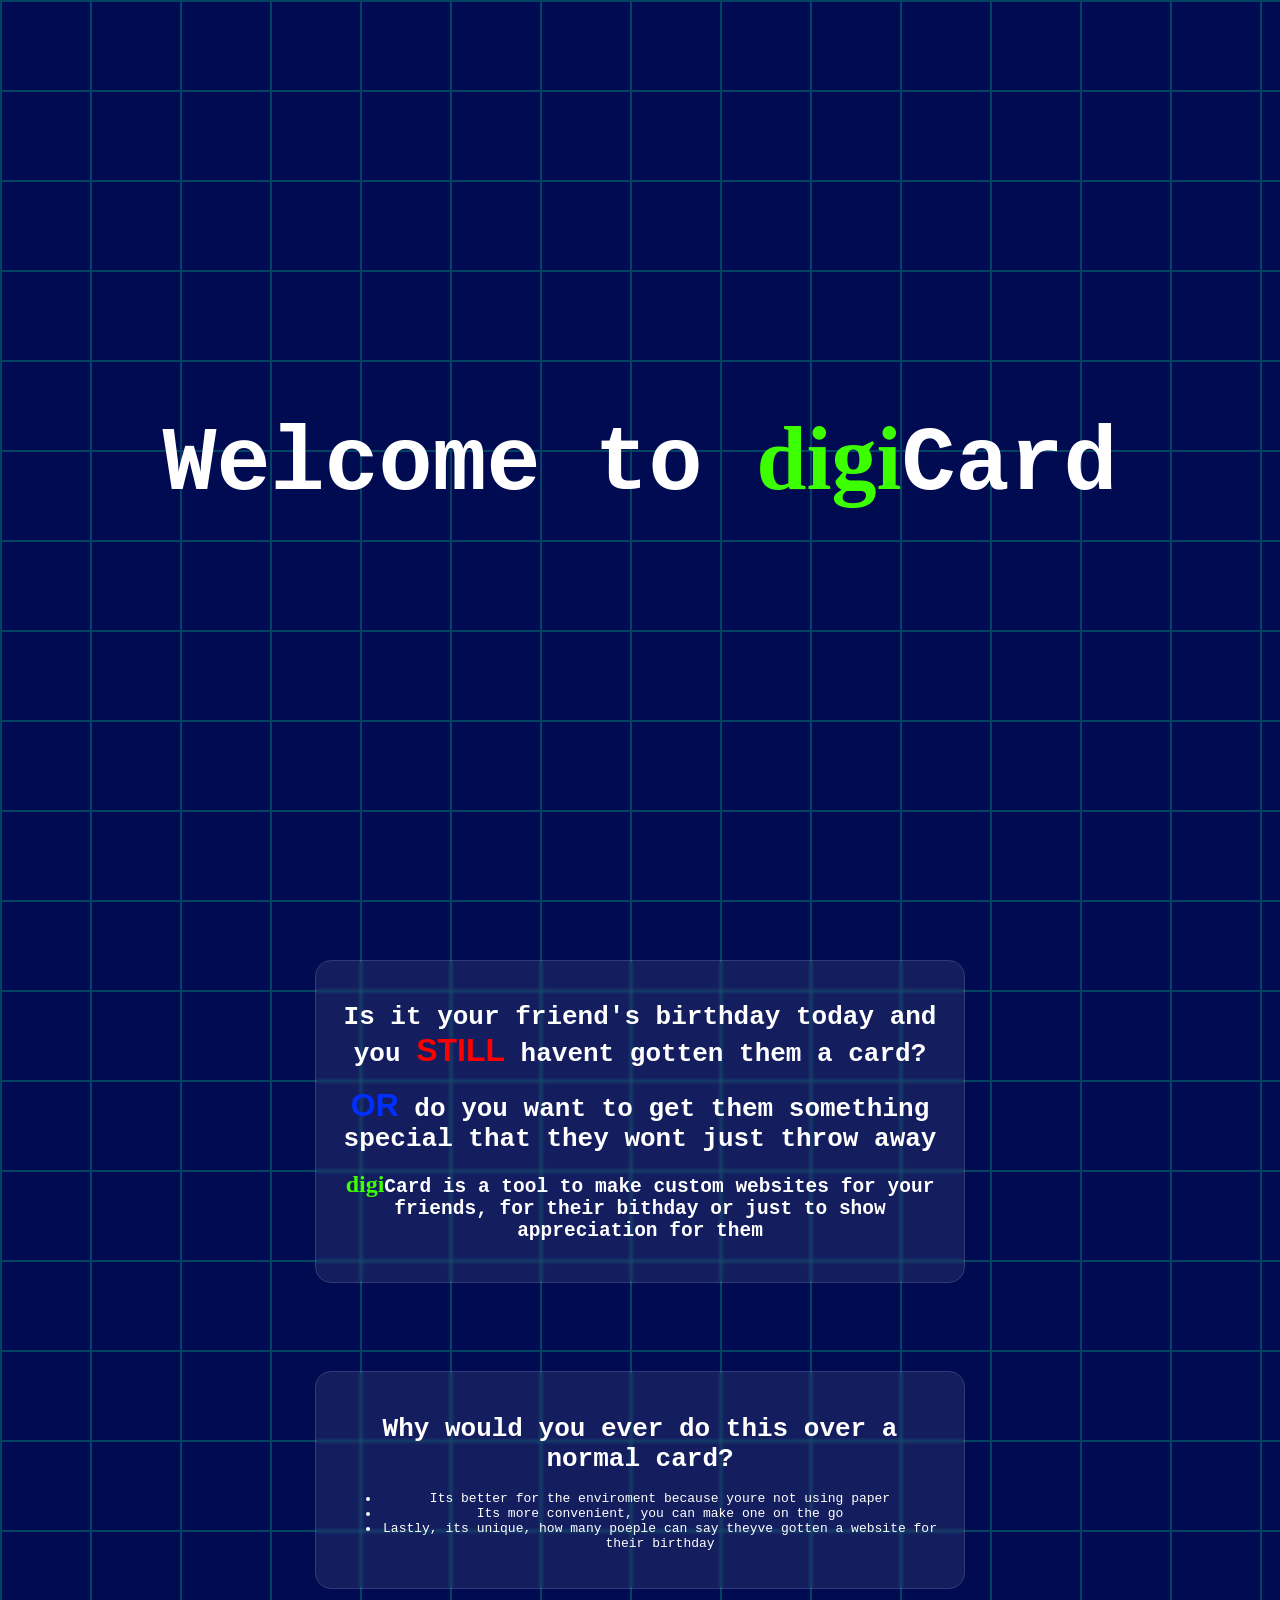
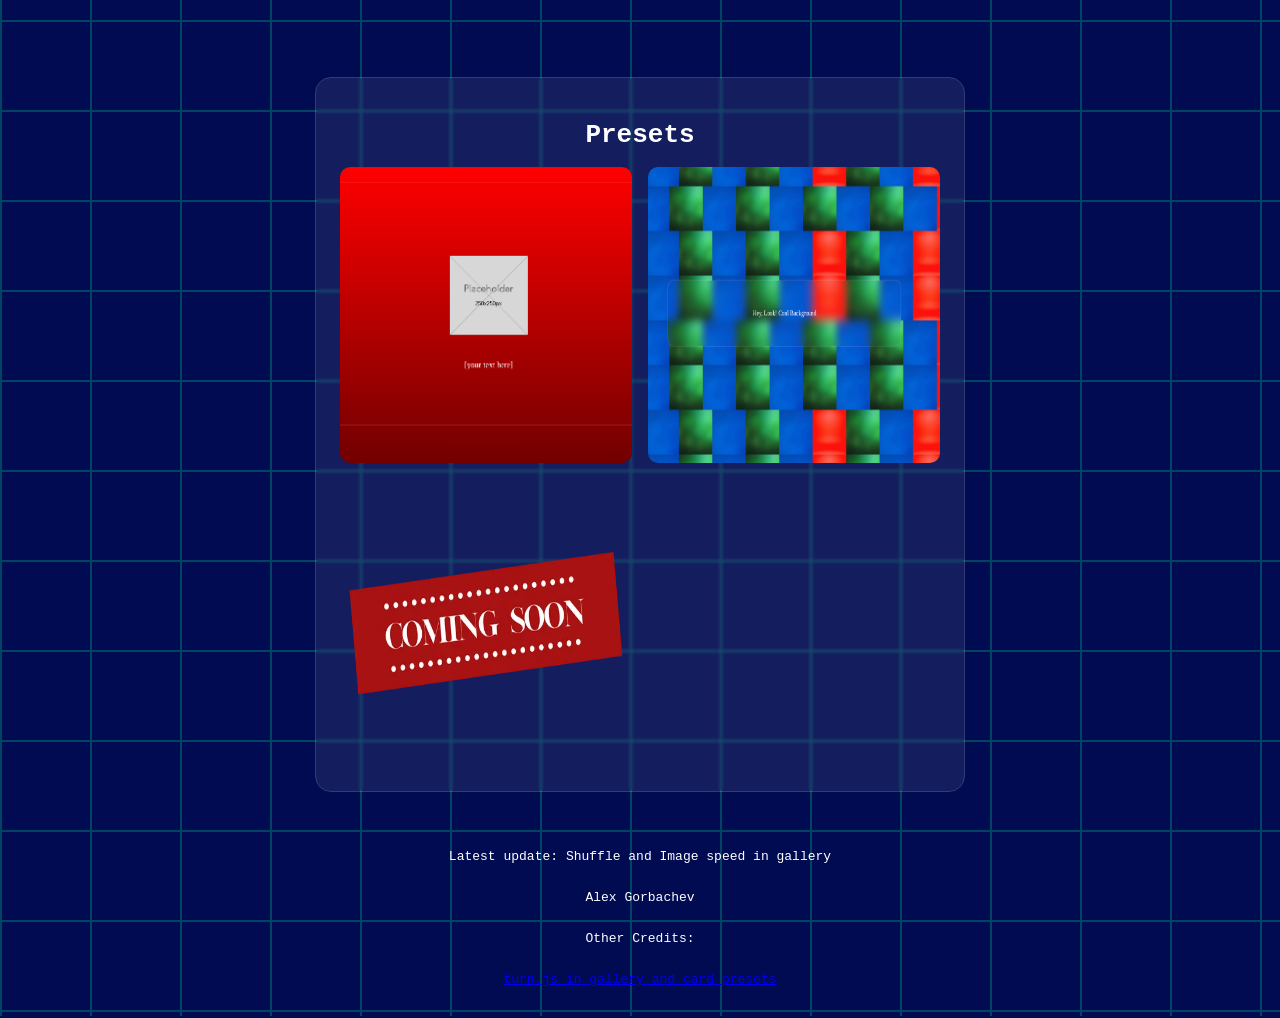
<file: index.html>
<!DOCTYPE html>
<html lang="en">
<head>
    <meta charset="UTF-8">
    <meta name="viewport" content="width=device-width, initial-scale=1.0">
    <title>digiCard</title>
    <link rel='stylesheet' href="style.css">
    <link href="Images/favicon.png" rel="icon">
</head>
<body>
    <div id="landing">
            <h1 id="title">Welcome to <span id="name"><span id="digi">digi</span>Card</span></h1>
    </div>

    <div class="glass">
        <h1>Is it your friend's birthday today and you <span id="red">STILL</span> havent gotten them a card?</h1>
        <h1><span id="blue">OR</span> do you want to get them something special that they wont just throw away</h1>
        <h2><span id="digi">digi</span>Card is a tool to make custom websites for your friends, for their bithday or just to show appreciation for them</h2>
    </div>
     <div class="glass">
        <h1>Why would you ever do this over a normal card?</h1>
        <ul>
            <li>Its better for the enviroment because youre not using paper</li>
            <li>Its more convenient, you can make one on the go</li>
            <li>Lastly, its unique, how many poeple can say theyve gotten a website for their birthday</li>
        </ul>
    </div>
    <div class="glass">
        <h1>Presets</h1>
        <div id="presets">
            <a href="plain/index.html" id="plain"><img src="Images/plainpreview.png"></a>
            <a href="gallery/index.html" id="gallery"><img src="Images/gallerypreview.png"></a>
            <a href="card/index.html" id="card"><img src="Images/comingsoon.png"></a>
        </div>
    </div>
    <p>Latest update: Shuffle and Image speed in gallery</p>

    <p>Alex Gorbachev</p>
    <p>Other Credits:</p>
    <a href="http://www.turnjs.com/" target="_blank"><p>turn.js in gallery and card presets</p></a>
</body>
</html>
</file>
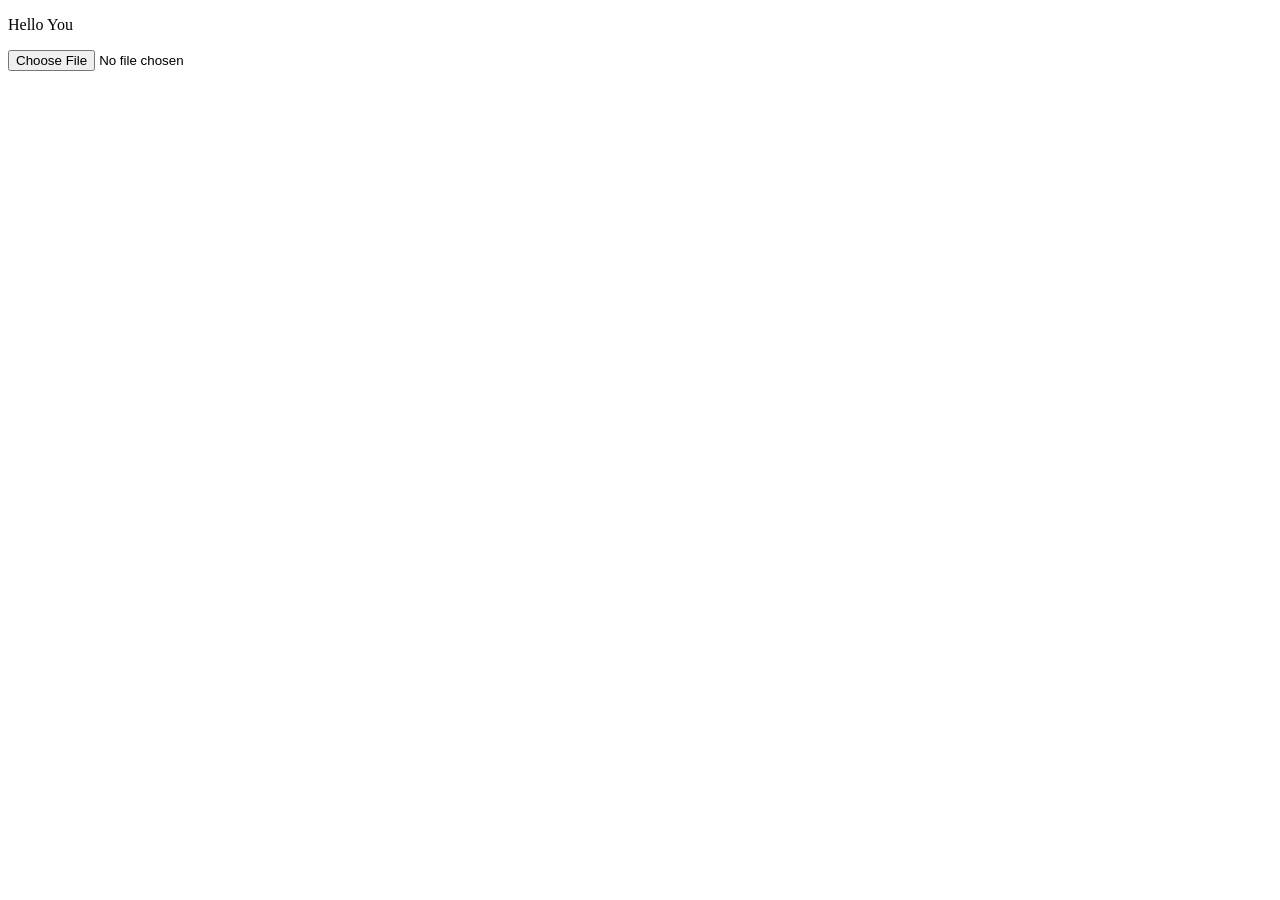
<file: album/index.html>
<!DOCTYPE html>
<html lang="en">
<head>
    <meta charset="UTF-8">
    <meta name="viewport" content="width=device-width, initial-scale=1.0">
    <title>digiCard album editor</title>
    <link src="style.css" rel="stylesheet">
</head>
<body>
    <p>Hello You</p>
     <input type="file">
</body>
</html>
</file>
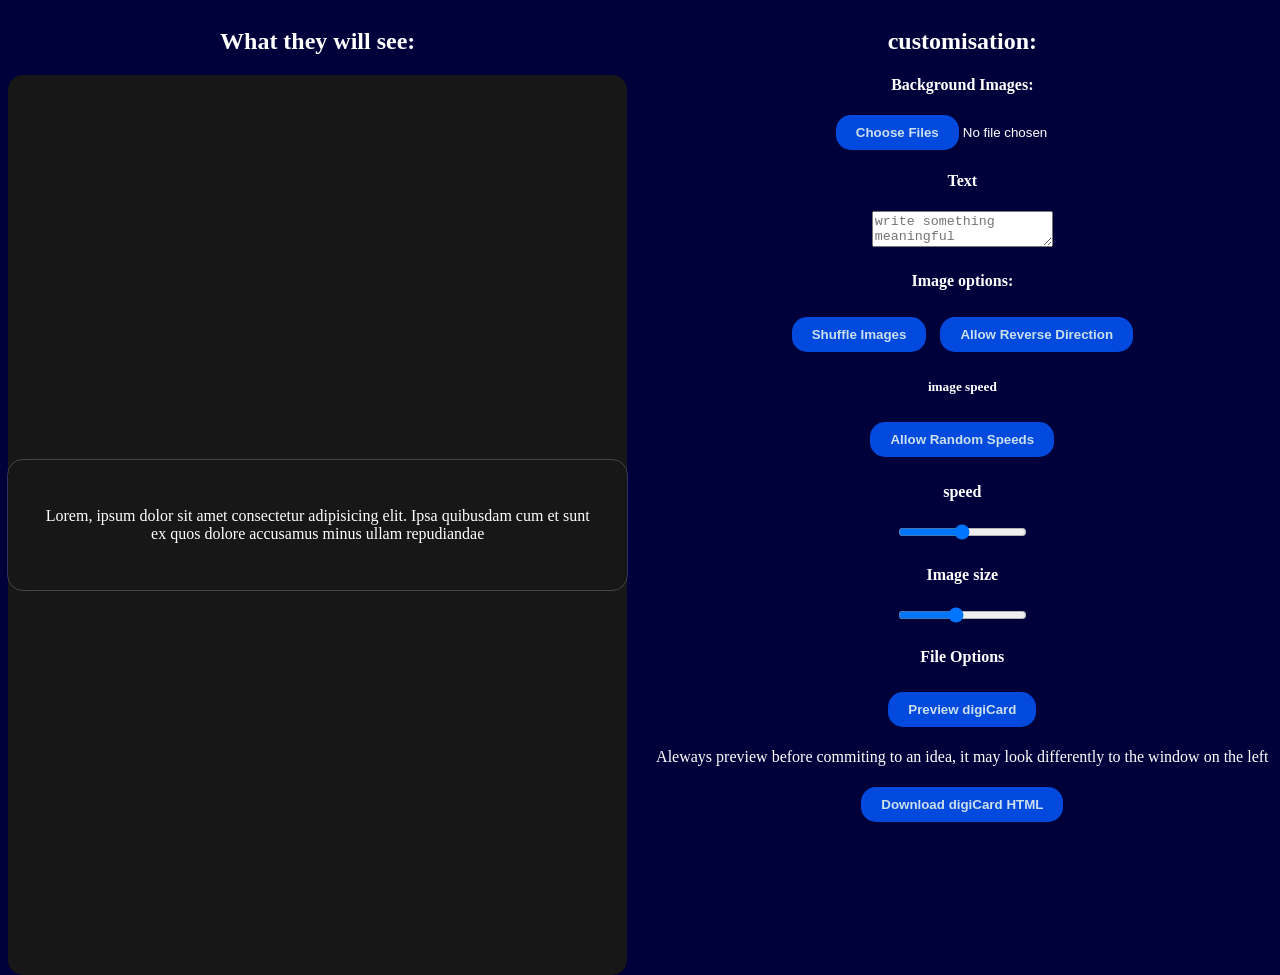
<file: gallery/index.html>
<!DOCTYPE html>
<html lang="en">
<head>
    <meta charset="UTF-8">
    <meta name="viewport" content="width=device-width, initial-scale=1.0">
    <title>digiCard gallery editor</title>
    <link href="style.css" rel="stylesheet">
</head>
<body>
    <div class="flex">
        <div class="item" id="left">
            <h2>What they will see:</h2>
            <div id="pseudobody">
                <div id="textcontainer">
                    <p>Lorem, ipsum dolor sit amet consectetur adipisicing elit. Ipsa quibusdam cum et sunt ex quos dolore accusamus minus ullam repudiandae</p>
                </div>
                <div id="carousel">
                    <div id="group" class="group"></div>
                    <div class="group" aria-hidden="true"></div>
                </div>
            </div>
        </div>
        <div class="item" id="right">
            <h2>customisation:</h2>

            <h4>Background Images:</h4>
            <input id="fileinput" type="file" multiple>

            <h4>Text</h4>
            <textarea id="text" placeholder="write something meaningful"></textarea>

            <h4>Image options:</h4>
            <button onclick="shufflepressed()" id="shuffle">Shuffle Images</button>
            <button id="reverse" onclick="reversepressed()">Allow Reverse Direction</button>

            <h5>image speed</h5>
            <button id="differentspeeds" onclick="randomspeedspressed()">Allow Random Speeds</button>
            <h4 id="minspeed">speed</h4>
            <input id="speed" type="range">

            <h4 class="speed1 hidden">maximum speed</h4>
            <input id='speed1' class="speed1 hidden" type="range">

            <h4>Image size</h4>
            <input type="range" min="10" max="100" value="50" id="imgsize">

            <h4>File Options</h4>
            <button onclick="generatedigicard('preview')">Preview digiCard</button>
            <p>Aleways preview before commiting to an idea, it may look differently to the window on the left</p>
            <button onclick="generatedigicard('download')">Download digiCard HTML</button>
        </div>
    </div>
     
    <script src="script.js"></script>
</body>
</html>
</file>
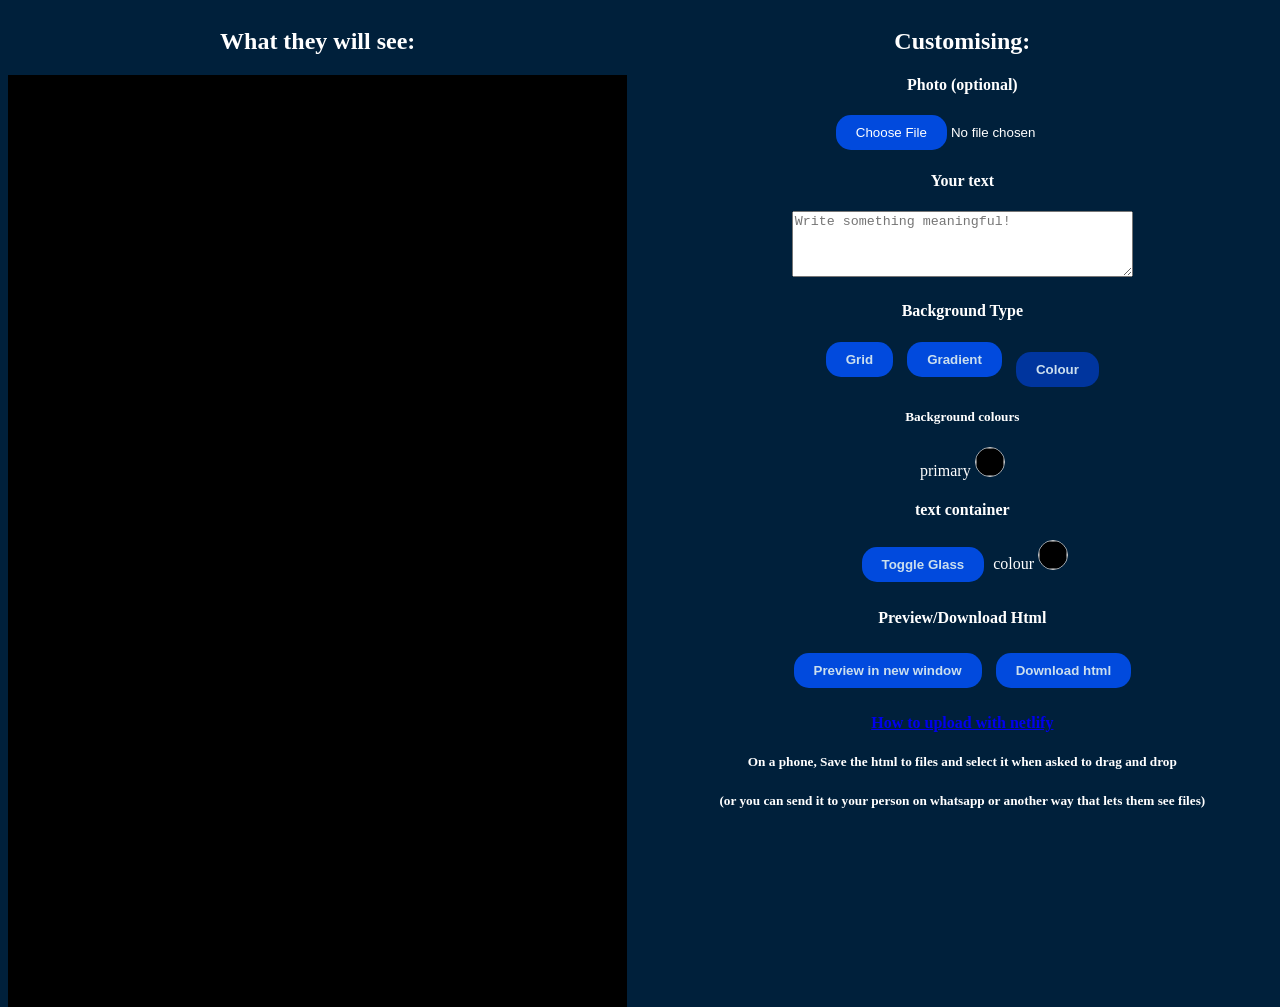
<file: plain/index.html>
<!DOCTYPE html>
<html lang="en">
<head>
    <meta charset="UTF-8">
    <!-- Made by Alex G - digicardmaker.netlify.app -->
    <meta name="viewport" content="width=device-width, initial-scale=1.0">
    <title>digiCard plain editor</title>
    <link href="style.css" rel="stylesheet">
    <link href="Images/favicon.ico" rel="icon">
</head>
<body>
    <div class="flex">
        <div class="item">
            <h2>What they will see:</h2>
            <div id="pseudobody">
                <div id="textcontainer">
                    <div id="selectedphoto" class="invisible"></div>
                    <p>Write something meaningful! like Lorem ipsum dolor sit amet consectetur adipisicing elit.</p>
                </div>
            </div>
        </div>
        <div class="item">
            <form id="form" onsubmit="return false;">
                <h2>Customising:</h2>
                <h4>Photo (optional)</h4>
                <input id="photo" type="file" accept="image/*">
                <h4>Your text</h4>
                <textarea id="text" rows="4" cols="40" placeholder="Write something meaningful!"></textarea>

                <h4>Background Type</h4>
                <button type="button" onclick="bgTypeButtonPressed('grid')" id="gridbutton">Grid</button>
                <button type="button" onclick="bgTypeButtonPressed('gradient')" id="gradientbutton">Gradient</button>
                <button type="button" onclick="bgTypeButtonPressed('colour')" id="colourbutton">Colour</button>

                <h5>Background colours</h5>
                <h10>primary</h10>
                <input id="bgprimary" type="color">
                <h10 class="bgsecondary">secondary</h10>
                <input id="bgsecondary" class="bgsecondary" type="color">

                <h4>text container</h4>
                <button type="button" onclick="toggleglass()" id="glassbutton">Toggle Glass</button>
                <h10>colour</h10>
                <input type="color" id="textcontainercolour">

                <h4>Preview/Download Html</h4>
                <button onclick="generatedigicard('preview')">Preview in new window</button>
                <button onclick="generatedigicard('download')">Download html</button>
                <a href="https://youtu.be/9srnyNC1e_o?si=v_Tk3HDo21m-cKt0" target="_blank"><h4>How to upload with netlify</h4></a>
                <h5>On a phone, Save the html to files and select it when asked to drag and drop</h5>
                <h5>(or you can send it to your person on whatsapp or another way that lets them see files)</h5>
            </form>
        </div>
    </div>

    <script src="script.js"></script>
</body>
</html>
</file>
<file: style.css>
/* Background grid animation */
@keyframes bganim {
    0% { background-position: 0 0; }
    100% { background-position: 10vh 10vh; }
}

body {
    background-color: #000b52;
    background-image:
        linear-gradient(#004463 .1em, transparent .1em),
        linear-gradient(90deg, #004463 .1em, transparent .1em);
    background-size: 10vh 10vh;
    animation: bganim 10s linear infinite;

    color: white;
    display: flex;
    flex-direction: column;
    align-items: center;

    min-height: 100vh;
    margin: 0;
    padding: 1rem;

    /* overflow: hidden; */
    font-family: monospace;
}
#landing{
    height: 100vh;
    flex-wrap: wrap;
    align-content: center;
}
#title{
    font-size: 10vh;
    text-align: center;
    scale: 1.2x;
}
#name{
    display: inline-block;
    transition: 0.5s;
}
#name::after{
    content: '';
    display: block;
    height: 10px;
    width: 0%;
    background-image: linear-gradient(to right, green, green);
    border-radius: 10px;
    transition: 0.5s;
}
#name:hover{
   scale: 1.2;
   rotate: 10deg;
   transform: translateY(-10px);
}
#name:hover::after{
    width: 100%;
}
#digi{
    color: rgb(60, 255, 0);
    font-family: fantasy; 
}
.glass {
    backdrop-filter: blur(0.1rem);
    background: rgba(255, 255, 255, 0.08);
    border-radius: 15px;
    padding: 1.5rem;
    outline: 1px solid rgba(255,255,255,0.2);
    width: min(90%, 600px);
    margin-top: 1rem;
    text-align: center;
    justify-content: space-between;
    margin: 5vh;
    height: max-content;
    /* made with digicardmaker.netlify.app */
    animation: glassappear linear;
    animation-timeline: view();
    animation-range: 0% cover 40%;
}
@keyframes glassappear{
    from{
        transform: translateX(-100px);
        opacity: 0.5;
    }
    to{
        transform: translateX(0)px;
        opacity: 1;
    }
}
.centered {
    text-align: center;
    width: min(90%, 600px);
    margin-top: 2rem;
}
#red{
    scale: 1.1x;
    color: red;
    font-family: 'Franklin Gothic Medium', 'Arial Narrow', Arial, sans-serif;
}
#blue{
    scale: 1.1x;
    color: rgb(0, 47, 255);
    font-family: 'Franklin Gothic Medium', 'Arial Narrow', Arial, sans-serif;
}

/* made with digicardmaker.netlify.app */
#presets{
    display: grid;
    grid-template-columns: 1fr 1fr;
    grid-template-rows: 1fr 1fr;
    gap: 1rem;
    height: auto;
    width: 100%;
}

#presets iframe {
    width: 100%;
    height: 100%;
    border-radius: 10px;
}
#presets img {
    width: 100%;
    height: 100%;
    border-radius: 10px;
}
@media (max-width: 600px) {
    #pesets {
        grid-template-columns: 1fr;
        height: auto;
    }
    #presets iframe {
        height: 150px;
    }
    .glass{
        padding: 1rem;
    }
}
@media (min-width: 700px) {
    #presets{
        height: 600px;
    }
}
</file>
<file: gallery/style.css>
html{
  height: 100vh;
}
body{
    background-color: rgb(0, 0, 58);
    text-align: center;
    color: white;
}
.item:nth-child(1) {
  flex: 1;
  height: 75%;
}

.item:nth-child(2) {
  flex: 1;
  height: 75%;
}

@media (min-width: 1024px) {
  body{
    height: 100vh;
  }
  .flex {
    display: flex;
    flex-direction: row;
    gap: 2%;
    height: 100vh;
  }

}
#pseudobody {
  background-color: rgb(23, 23, 23);
  height: 100vh;
  border-radius: 15px;
  display: flex;
  justify-content: center;
  align-items: center;
  position: relative;
}

#textcontainer {
  border-radius: 15px;
  text-align: center;
  backdrop-filter: blur(10px);
  background-color: transparent;
  outline: 1px solid rgba(255,255,255,0.2);
  height: auto;
  padding: 5%;
  width: min(90%, 600px);
  text-align: center;
  z-index: 2;
  position: relative;
}
button {
    border-radius: 15px;
    border: none;
    padding: 10px 20px;
    margin: 5px;
    font-weight: bold;
    background-color: #014add;
    transition: 0.3s ease;
    color: #cbdfee;
}
button:hover {
    background-color: #7700ff;
    transform: translateY(-2px);
}

button:active {
    transform: translateY(2px);
}
input[type="file"]::file-selector-button {
  background-color: #014add;
  padding: 10px 20px;
  border: none;
  border-radius: 15px;
  color: #cbdfee;
  font-weight: bold;
  transition: 0.3s ease;
}

input[type="file"]::file-selector-button:hover{
  background-color: #7700ff;
  transform: translateY(-2px);
}

input[type="file"]::file-selector-button:active{
  transform: translateY(2px);
}
img{
  height: 100px;
  width: 100px;
  object-fit: cover;
}
.hidden{
  display: none;
}
#carousel {
  width: 100%;
  height: 100%;
  position: absolute;
  top: 0;
  left: 0;
  z-index: 1;
  overflow: hidden;
}
.carousel::-webkit-scrollbar{
  display: none;
}
.pic{
  height: 2px;
  padding: 1em;
  background: blue;
}
.group{
  display: flex;
  align-items: center;
  justify-content: center;
  animation: spin 10s linear infinite;
}
@keyframes spin {
  from {translate: 0;}
  to {translate: -100%;}
}
</file>
<file: plain/style.css>
body{
    color: white;
    background-color: rgb(0, 32, 59);
    text-align: center;
}
#pseudobody{
    height: 50vh;
    padding: 5vh;
    background-color: white;
    color: black;
    display: flex;
    align-items: center;
    justify-content: center;
    min-height: 100vh;
    margin: 0;
    padding: 1rem;
}

#textcontainer{
    border-radius: 15px;
    /* background: white; */
    height: auto;
    padding: 5%;
    width: min(90%, 600px);
    text-align: center;
    margin: auto;
    height: max-content;
    display: flex;
    flex-direction: column;
    align-items: center;
    justify-content: center;
}
#selectedphoto{
    height: 200px;
    width: 200px;
    background-color: transparent;
}
.glass{
    backdrop-filter: blur(10px);
    background-color: transparent;
    outline: 1px solid rgba(255,255,255,0.2);

}
input[type='text']{
    height: auto;
}
@keyframes bganim {
    0% { background-position: 0 0; }
    100% { background-position: 10vh 10vh; }
}

.grid{
    background-color: #000b52;
    background-image:
        linear-gradient(#004463 .1em, transparent .1em),
        linear-gradient(90deg, #004463 .1em, transparent .1em);
    background-size: 10vh 10vh;
    animation: bganim 10s linear infinite;
    background-repeat: repeat;  
}

.colour{
    background-color: #004463;
}

.gradient{
    background-image: linear-gradient(blue,green);
    background-repeat: no-repeat;
    background-size: cover;
    background-attachment: fixed;
}
.invisible{
    display: none;
}


.item:nth-child(1) {
  flex: 1;
  height: 75%;
}

.item:nth-child(2) {
  flex: 1;
  height: 75%;
}

@media (min-width: 1024px) {
  body{
    height: 100vh;
  }
  .flex {
    display: flex;
    flex-direction: row;
    gap: 2%;
    height: 100vh;
  }

}

button {
    border-radius: 15px;
    border: none;
    padding: 10px 20px;
    margin: 5px;
    font-weight: bold;
    background-color: #014add;
    color: #cbdfee;
    transition: 0.3s ease;
}

button:hover {
    background-color: #7700ff;
    transform: translateY(-2px);
}

button:active {
    transform: translateY(2px);
}

input[type='text']{
    border-radius: 15px;
    border: none;
}

input[type="color"] {
  appearance: none;
  -webkit-appearance: none;
  width: 30px;
  height: 30px;
  border: 1px solid #ccc;
  border-radius: 50%;
  padding: 0;
  overflow: hidden;
  cursor: pointer;
}

/* Remove wrapper padding in WebKit browsers */
input[type="color"]::-webkit-color-swatch-wrapper {
  padding: 0;
}

/* Make the swatch itself circular */
input[type="color"]::-webkit-color-swatch,
input[type="color"]::-moz-color-swatch {
  border: none;
  border-radius: 50%;
}
input[type="file"]::file-selector-button {
  background-color: #014add;
  color: white;
  padding: 10px 20px;
  border: none;
  border-radius: 15px;
  cursor: pointer;
}
</file>
